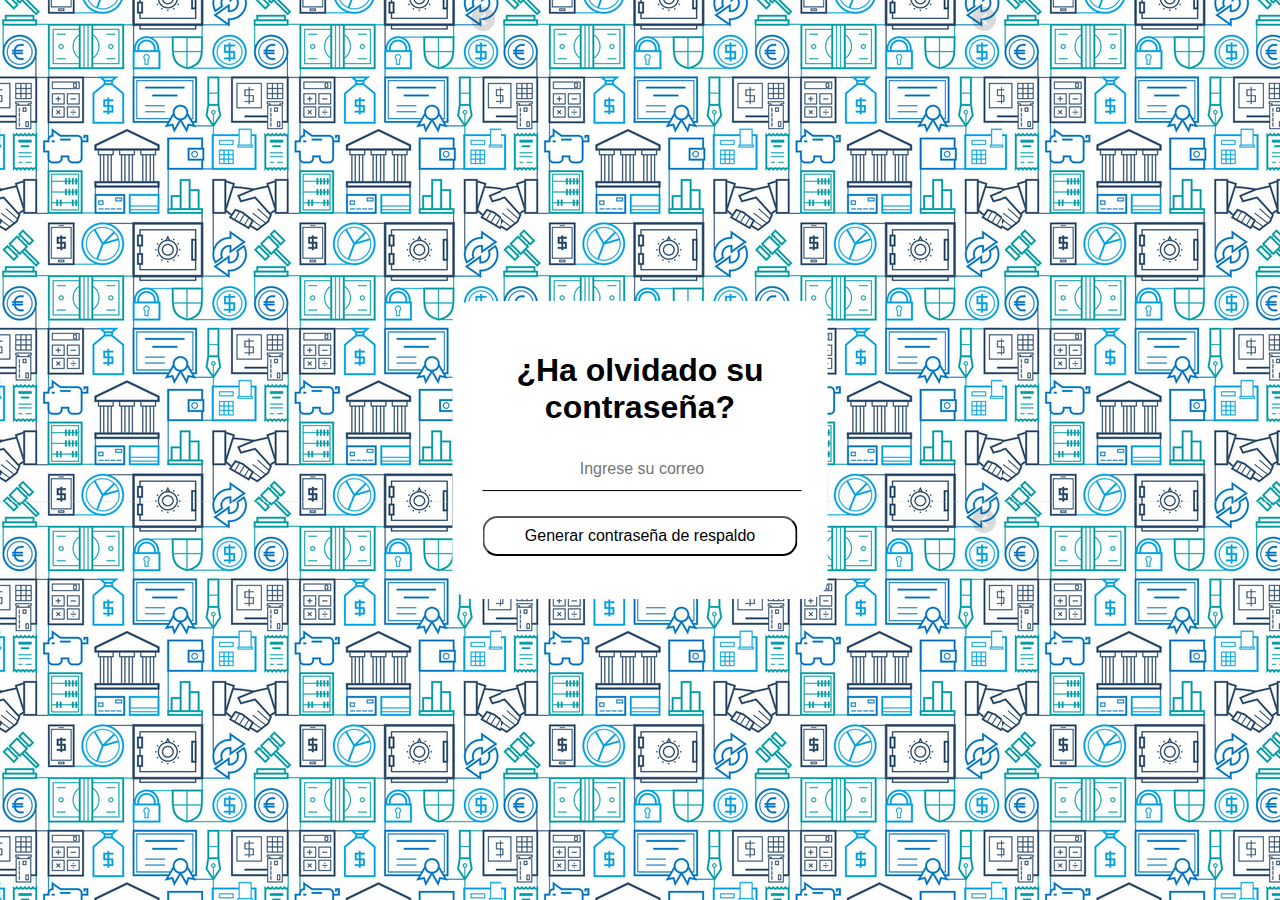
<file: nueva_clave/index.html>
<!DOCTYPE html>
<html lang="es">
    <head>
        <meta charset="UTF-8">
        <meta name="viewport" content="width=device-width, initial-scale=1.0">
        <link rel="stylesheet" href="../css/styles_index.css">
        <title>Registrarse</title>
    </head>
    <body>
        <div>
            <h1 id="title">¿Ha olvidado su contraseña?</h1>
            <form action="../includes/recuperar_clave.php" method="post" onsubmit="verificar_clave()">
                <input class="login" type="email" name="mail" placeholder="Ingrese su correo" required>
                <input class="submit" type="submit" value="Generar contraseña de respaldo">
            </form>
        </div>
    </body>
</html>
</file>
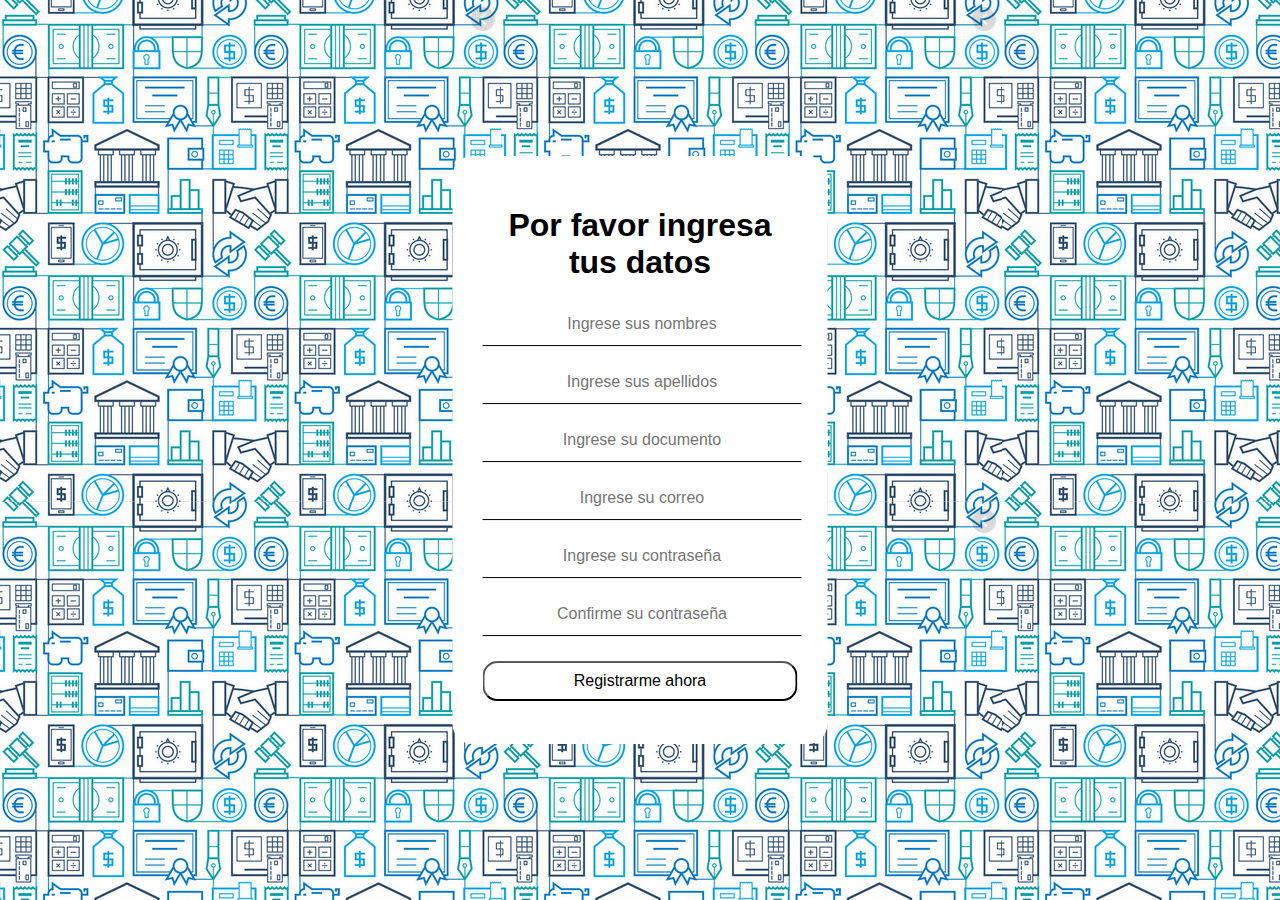
<file: registrarse/index.html>
<!DOCTYPE html>
<html lang="es">
    <head>
        <meta charset="UTF-8">
        <meta name="viewport" content="width=device-width, initial-scale=1.0">
        <link rel="stylesheet" href="../css/styles_index.css">
        <title>Registrarse</title>
    </head>
    <body>
        <div>
            <h1 id="title">Por favor ingresa tus datos</h1>
            <form action="../includes/registrarse.php" method="post">
                <input class="login" type="text" name="name" placeholder="Ingrese sus nombres" required>
                <input class="login" type="text" name="last_name" placeholder="Ingrese sus apellidos" required>
                <input class="login" type="text" name="document" placeholder="Ingrese su documento" required>
                <input class="login" type="email" name="email" placeholder="Ingrese su correo" required>
                <input class="login" type="password" name="password" placeholder="Ingrese su contraseña" required>
                <input class="login" type="password" name="verify_password" placeholder="Confirme su contraseña" required>
                <input class="submit" type="submit" value="Registrarme ahora">
            </form>
        </div>
    </body>
</html>
</file>
<file: css/styles_index.css>
body{
    margin: none;
    padding: none;
    font-family: sans-serif;
    background:url(../img/background_index.PNG); 
}

div{
    width: 375px;
	height: auto;
	background: white;
	color: black;
	top: 50%;
	left: 50%;
	position: absolute;
	transform: translate(-50%, -50%);
	box-sizing: border-box;
	padding: 30px 30px;
    border-radius: 20px;
    text-align: center;
}

input.login{
    border: none;
    border-bottom: 1px solid black;
    margin-bottom: 15px;
	background: transparent;
	outline: none;
	height: 40px;
	color: black;
    font-size: 16px;
    width: 100%;
    text-align: center;
}

input.submit{
    background: transparent;
    margin-top: 10px;
    margin-bottom: 13px;
	outline: none;
	height: 40px;
	color: black;
    font-size: 16px;
    border-radius: 15px;
    width: 100%;
    transition: 0.25s;
}

input.submit:hover{
    background: aquamarine;
}
</file>
